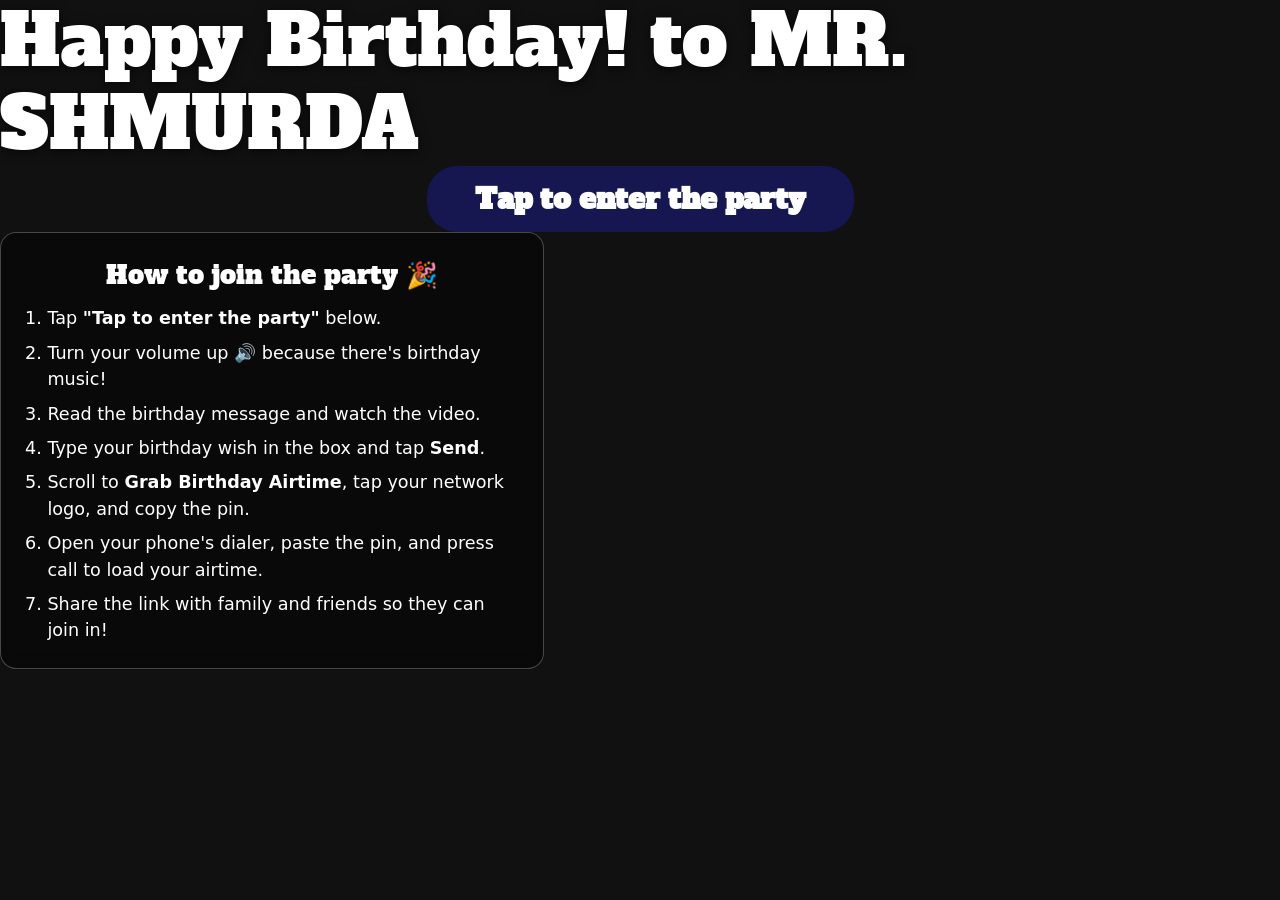
<file: index.html>
<!doctype html>
<html lang="en">
  <head>
    <link rel="preconnect" href="https://fonts.googleapis.com" />
    <link rel="preconnect" href="https://fonts.gstatic.com" crossorigin />
    <link
      href="https://fonts.googleapis.com/css2?family=Alfa+Slab+One&display=swap"
      rel="stylesheet"
    />
    <meta charset="UTF-8" />
    <meta name="viewport" content="width=device-width, initial-scale=1.0" />
    <title>SHMURDA</title>
    <link rel="stylesheet" href="/style.css" />
    <link
      rel="shortcut icon"
      href="https://images.pexels.com/photos/18512068/pexels-photo-18512068.jpeg"
      type="image/x-icon"
    />
    <h1>Happy Birthday! to MR. SHMURDA</h1>
    <div class="button-container">
      <button onclick="location.href = 'first.html'">
        Tap to enter the party
      </button>
    </div>
    <section class="instructions">
  <h2>How to join the party 🎉</h2>
  <ol>
    <li>Tap <strong>"Tap to enter the party"</strong> below.</li>
    <li>Turn your volume up 🔊 because there's birthday music!</li>
    <li>Read the birthday message and watch the video.</li>
    <li>Type your birthday wish in the box and tap <strong>Send</strong>.</li>
    <li>Scroll to <strong>Grab Birthday Airtime</strong>, tap your network logo, and copy the pin.</li>
    <li>Open your phone's dialer, paste the pin, and press call to load your airtime.</li>
    <li>Share the link with family and friends so they can join in!</li>
  </ol>
</section>
  </head>
  <body></body>
</html>
</file>
<file: style.css>
*, *::before, *::after { margin: 0; padding: 0; box-sizing: border-box; }

html { -webkit-text-size-adjust: 100%; }

body {
  font-family: "Alfa Slab One", serif;
  font-weight: 400;
  min-height: 100dvh;
  background: #111;
}
.instructions {
  width: min(100%, 34rem);
  padding: clamp(1rem, 4vw, 1.5rem);
  text-align: left;
  color: #fff;
  background: rgba(0, 0, 0, 0.45);
  -webkit-backdrop-filter: blur(8px);
  backdrop-filter: blur(8px);
  border: 1px solid rgba(255, 255, 255, 0.25);
  border-radius: 16px;
}

.instructions h2 {
  font-weight: 400;
  font-size: clamp(1.2rem, 4vw, 1.6rem);
  margin-bottom: 0.75rem;
  text-align: center;
}

.instructions ol {
  padding-left: 1.4rem;
  display: grid;
  gap: 0.5rem;
  font-family: system-ui, sans-serif; /* easier to read than the slab font at small sizes */
  font-size: clamp(0.95rem, 3.5vw, 1.1rem);
  line-height: 1.5;
}
body::before {
  content: "";
  position: fixed;
  inset: 0;
  z-index: -1;
  background: url(https://images.pexels.com/photos/6826288/pexels-photo-6826288.jpeg) center / cover no-repeat;
}

.hero {
  min-height: 100dvh;
  display: flex;
  flex-direction: column;
  align-items: center;
  justify-content: center;
  gap: clamp(1.25rem, 5vw, 3rem);
  padding: 1.5rem;
  padding-top: max(1.5rem, env(safe-area-inset-top));
  padding-bottom: max(1.5rem, env(safe-area-inset-bottom));
  padding-left: max(1.5rem, env(safe-area-inset-left));
  padding-right: max(1.5rem, env(safe-area-inset-right));
  text-align: center;
}

h1 {
  font-family: "Alfa Slab One", serif;
  font-weight: 400;
  font-size: clamp(1.9rem, 7vw + 0.5rem, 4.5rem);
  line-height: 1.15;
  max-width: 18ch;
  overflow-wrap: anywhere;
  color: #fff;
  text-shadow: 0 2px 12px rgba(0, 0, 0, 0.7);
}

.button-container { width: 100%; display: flex; justify-content: center; }

button {
  font-family: "Alfa Slab One", serif;
  font-size: clamp(1.1rem, 1rem + 1.5vw, 1.75rem);
  font-weight: bold;
  color: #fff;
  background-color: rgb(22, 22, 80);
  border: none;
  border-radius: 30px;
  min-height: 56px;
  padding: 0.9rem 2rem;
  width: min(100%, 24rem);
  cursor: pointer;
  touch-action: manipulation;
  animation: blinking-effect 1s infinite steps(1, start);
}

button:active { transform: scale(0.97); }

@keyframes blinking-effect {
  0%   { opacity: 1; }
  50%  { opacity: 0; }
  100% { opacity: 1; }
}

@media (min-width: 768px) {
  button { width: auto; padding-inline: 3rem; }
}

@media (max-height: 480px) and (orientation: landscape) {
  .hero { gap: 0.75rem; }
  h1 { font-size: clamp(1.5rem, 5vw, 2.25rem); }
  button { min-height: 48px; padding-block: 0.6rem; }
}

@media (prefers-reduced-motion: reduce) {
  button { animation: none; }
}
</file>
